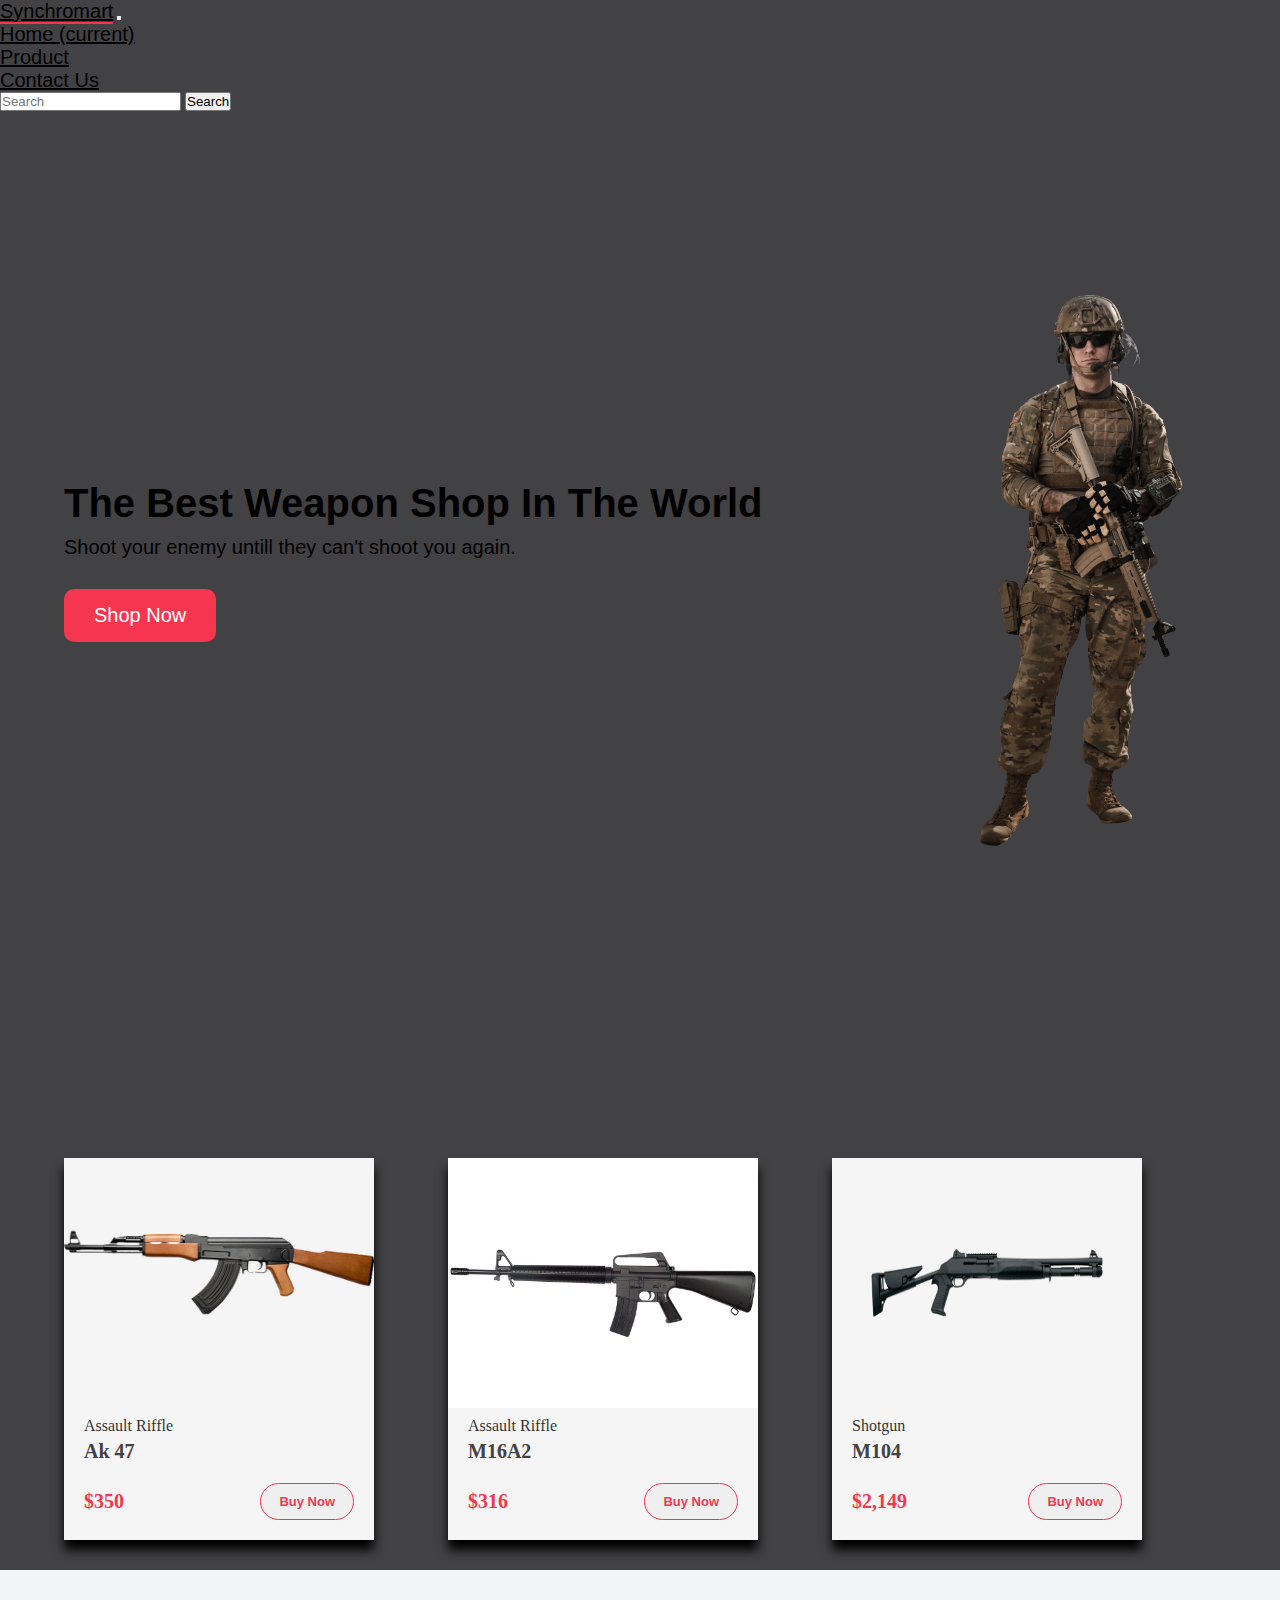
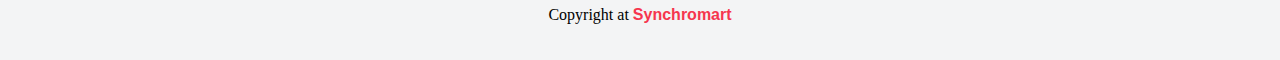
<file: index.html>
<!DOCTYPE html>
<html lang="en">
<head>
    <meta charset="UTF-8">
    <meta http-equiv="X-UA-Compatible" content="IE=edge">
    <meta name="viewport" content="width=device-width, initial-scale=1.0">
    <title>Synchromart</title>

    <!-- Link -->
    <link rel="stylesheet" href="https://cdn.jsdelivr.net/npm/bootstrap@4.6.2/dist/css/bootstrap.min.css" integrity="sha384-xOolHFLEh07PJGoPkLv1IbcEPTNtaed2xpHsD9ESMhqIYd0nLMwNLD69Npy4HI+N" crossorigin="anonymous">
    <!-- CSS -->
    <link rel="stylesheet" href="style.css">
</head>
<body class="bg-light">
    <!-- Navbar -->
    <nav class="navbar navbar-expand-lg navbar-light bg-light">
      <a class="navbar-brand nav-tittle" href="index.html">Synchromart</a>
      <button class="navbar-toggler" type="button" data-toggle="collapse" data-target="#navbarSupportedContent" aria-controls="navbarSupportedContent" aria-expanded="false" aria-label="Toggle navigation">
        <span class="navbar-toggler-icon"></span>
      </button>
    
      <div class="collapse navbar-collapse" id="navbarSupportedContent">
        <ul class="navbar-nav mr-auto ml-auto">
          <li class="nav-item ">
            <a class="nav-link mr-5" href="index.html">Home <span class="sr-only">(current)</span></a>
          </li>
          <li class="nav-item">
            <a class="nav-link " href="product.html">Product</a>
          </li>
          <li class="nav-item">
            <a class="nav-link ml-lg-5" href="contact.html">Contact Us</a>
          </li>
        </ul>
        <form class="form-inline my-2 my-lg-0">
          <input class="form-control mr-sm-2" type="search" placeholder="Search" aria-label="Search">
          <button class="btn btn-outline-success my-2 my-sm-0" type="submit">Search</button>
        </form>
      </div>
    </nav>
    <!-- Akhir Navbar -->

    
    <!-- Main Content -->
    <section class="content">
    
      <h1>The Best Weapon Shop In The World</h1>
      <p>Shoot your enemy untill they can't shoot you again.</p>
      <button>Shop Now</button>
    </section>
    
    
    
    <h1 class="pheading"  id="product">Our Best Product</h1>
    <section class="sec">
      <div class="product">
        <!-- Awal Card -->
        <div class="card">
          <div class="img"><img src="Ak 47.jpg" alt=""></div>
          <div class="desc">Assault Riffle</div>
          <div class="tittle">Ak 47</div>
          <div class="box">
            <div class="price">$350</div>
            <button class="btn">Buy Now</button>
          </div>
        </div>
        <!-- Akhir Card -->
        <!-- Awal Card -->
        <div class="card">
          <div class="img"><img src="Colt M16A2.jpg" alt=""></div>
          <div class="desc">Assault Riffle</div>
          <div class="tittle">M16A2</div>
          <div class="box">
            <div class="price">$316</div>
            <button class="btn">Buy Now</button>
          </div>
        </div>
        <!-- Akhir Card -->
        <!-- Awal Card -->
        <div class="card">
          <div class="img"><img src="M1014 Shotguns _ Benelli Shotguns and Rifles.png" alt=""></div>
          <div class="desc">Shotgun</div>
          <div class="tittle">M104</div>
          <div class="box">
            <div class="price">$2,149</div>
            <button class="btn">Buy Now</button>
          </div>
        </div>
        <!-- Akhir Card -->
        
      </div>
    </section>
    <footer>
      <p>Copyright at <a href="">Synchromart</a></p>
    </footer>
    <!-- Akhir Main Content -->
    <script src="https://cdn.jsdelivr.net/npm/jquery@3.5.1/dist/jquery.slim.min.js" integrity="sha384-DfXdz2htPH0lsSSs5nCTpuj/zy4C+OGpamoFVy38MVBnE+IbbVYUew+OrCXaRkfj" crossorigin="anonymous"></script>
    <script src="https://cdn.jsdelivr.net/npm/bootstrap@4.6.2/dist/js/bootstrap.bundle.min.js" integrity="sha384-Fy6S3B9q64WdZWQUiU+q4/2Lc9npb8tCaSX9FK7E8HnRr0Jz8D6OP9dO5Vg3Q9ct" crossorigin="anonymous"></script>
</body>
</html>
</file>
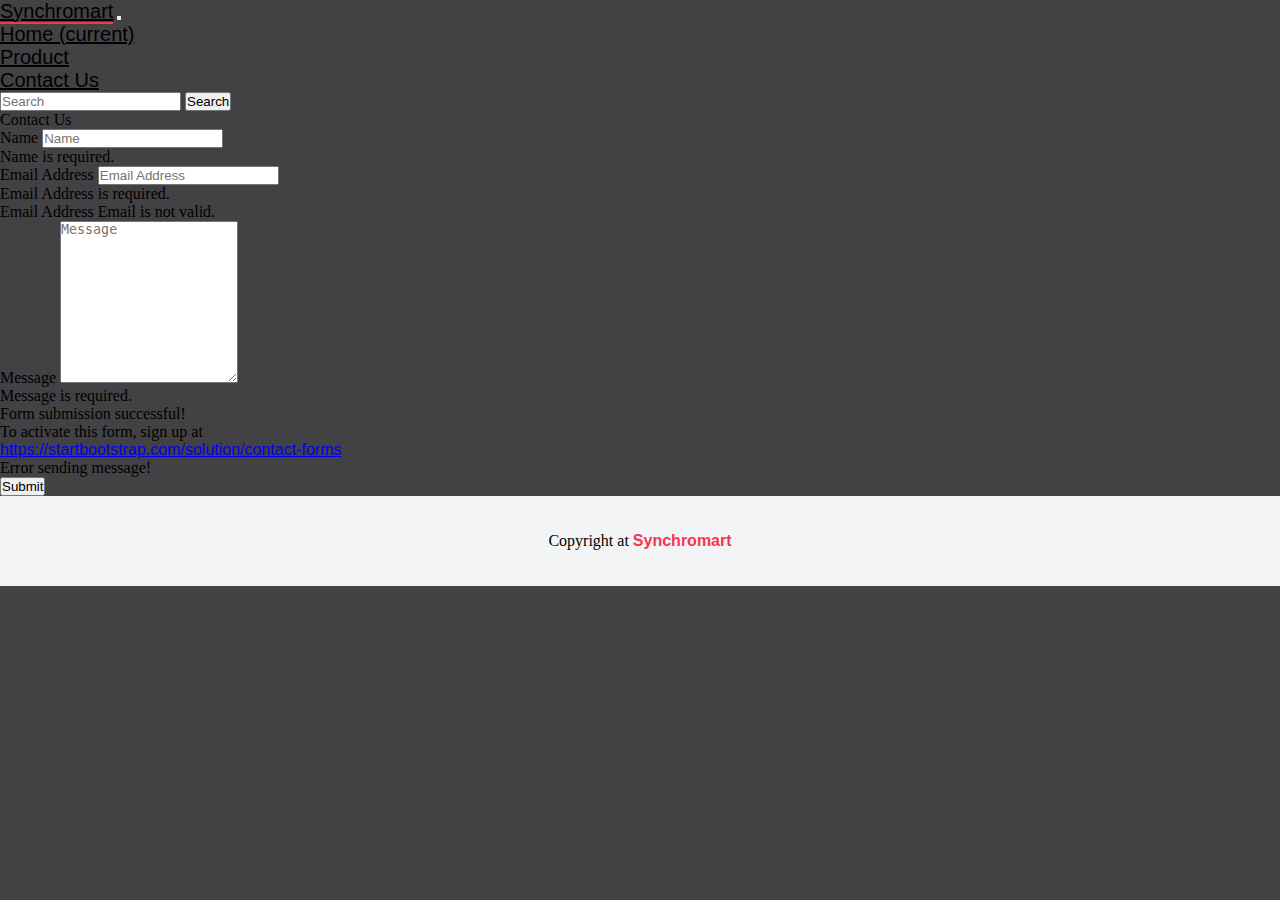
<file: contact.html>
<!DOCTYPE html>
<html lang="en">
<head>
    <meta charset="UTF-8">
    <meta http-equiv="X-UA-Compatible" content="IE=edge">
    <meta name="viewport" content="width=device-width, initial-scale=1.0">
    <title>Synchromart</title>

    <!-- Link -->
    <link rel="stylesheet" href="https://cdn.jsdelivr.net/npm/bootstrap@4.6.2/dist/css/bootstrap.min.css" integrity="sha384-xOolHFLEh07PJGoPkLv1IbcEPTNtaed2xpHsD9ESMhqIYd0nLMwNLD69Npy4HI+N" crossorigin="anonymous">
    <!-- CSS -->
    <link rel="stylesheet" href="style.css">
</head>
<body class="bg-light">
    <!-- Navbar -->
    <nav class="navbar navbar-expand-lg navbar-light bg-light">
      <a class="navbar-brand nav-tittle" href="index.html">Synchromart</a>
      <button class="navbar-toggler" type="button" data-toggle="collapse" data-target="#navbarSupportedContent" aria-controls="navbarSupportedContent" aria-expanded="false" aria-label="Toggle navigation">
        <span class="navbar-toggler-icon"></span>
      </button>
    
      <div class="collapse navbar-collapse" id="navbarSupportedContent">
        <ul class="navbar-nav mr-auto ml-auto">
          <li class="nav-item ">
            <a class="nav-link mr-5" href="index.html">Home <span class="sr-only">(current)</span></a>
          </li>
          <li class="nav-item">
            <a class="nav-link " href="product.html">Product</a>
          </li>
          <li class="nav-item">
            <a class="nav-link ml-lg-5" href="contact.html">Contact Us</a>
          </li>
        </ul>
        <form class="form-inline my-2 my-lg-0">
          <input class="form-control mr-sm-2" type="search" placeholder="Search" aria-label="Search">
          <button class="btn btn-outline-success my-2 my-sm-0" type="submit">Search</button>
        </form>
      </div>
    </nav>
    <!-- Akhir Navbar -->

    
    <!-- Main Content -->
   
<div class="container-fluid px-5 my-5">
    <div class="row justify-content-center">
      <div class="col-xl-10">
        <div class="card border-0 rounded-3 shadow-lg overflow-hidden">
          <div class="card-body p-0">
            <div class="row g-0">
              <div class="col-sm-6 d-none d-sm-block bg-image"></div>
              <div class="col-sm-6 p-4">
                <div class="text-center">
                  <div class="h3 fw-light">Contact Us</div>
                </div>
  
                <!-- * * * * * * * * * * * * * *
            // * * SB Forms Contact Form * *
            // * * * * * * * * * * * * * * *
  
            // This form is pre-integrated with SB Forms.
            // To make this form functional, sign up at
            // https://startbootstrap.com/solution/contact-forms
            // to get an API token!
            -->
  
                <form id="contactForm" data-sb-form-api-token="API_TOKEN">
  
                  <!-- Name Input -->
                  <div class="form-floating mb-3">
                    <label for="name">Name</label>
                    <input class="form-control" id="name" type="text" placeholder="Name" data-sb-validations="required" />
                    <div class="invalid-feedback" data-sb-feedback="name:required">Name is required.</div>
                  </div>
  
                  <!-- Email Input -->
                  <div class="form-floating mb-3">
                    <label for="emailAddress">Email Address</label>
                    <input class="form-control" id="emailAddress" type="email" placeholder="Email Address" data-sb-validations="required,email" />
                    <div class="invalid-feedback" data-sb-feedback="emailAddress:required">Email Address is required.</div>
                    <div class="invalid-feedback" data-sb-feedback="emailAddress:email">Email Address Email is not valid.</div>
                  </div>
  
                  <!-- Message Input -->
                  <div class="form-floating mb-3">
                    <label for="message">Message</label>
                    <textarea class="form-control" id="message" type="text" placeholder="Message" style="height: 10rem;" data-sb-validations="required"></textarea>
                    <div class="invalid-feedback" data-sb-feedback="message:required">Message is required.</div>
                  </div>
  
                  <!-- Submit success message -->
                  <div class="d-none" id="submitSuccessMessage">
                    <div class="text-center mb-3">
                      <div class="fw-bolder">Form submission successful!</div>
                      <p>To activate this form, sign up at</p>
                      <a href="https://startbootstrap.com/solution/contact-forms">https://startbootstrap.com/solution/contact-forms</a>
                    </div>
                  </div>
  
                  <!-- Submit error message -->
                  <div class="d-none" id="submitErrorMessage">
                    <div class="text-center text-danger mb-3">Error sending message!</div>
                  </div>
  
                  <!-- Submit button -->
                  <div class="d-grid">
                    <button class="btn btn-dark" id="submitButton" type="submit">Submit</button>
                  </div>
                </form>
                <!-- End of contact form -->
  
              </div>
            </div>
  
          </div>
        </div>
      </div>
    </div>
  </div>
  <footer>
    <p>Copyright at <a href="">Synchromart</a></p>
  </footer>
   
    <!-- Akhir Main Content -->
    
    <script src="https://cdn.jsdelivr.net/npm/jquery@3.5.1/dist/jquery.slim.min.js" integrity="sha384-DfXdz2htPH0lsSSs5nCTpuj/zy4C+OGpamoFVy38MVBnE+IbbVYUew+OrCXaRkfj" crossorigin="anonymous"></script>
    <script src="https://cdn.jsdelivr.net/npm/bootstrap@4.6.2/dist/js/bootstrap.bundle.min.js" integrity="sha384-Fy6S3B9q64WdZWQUiU+q4/2Lc9npb8tCaSX9FK7E8HnRr0Jz8D6OP9dO5Vg3Q9ct" crossorigin="anonymous"></script>
</body>
</html>
</file>
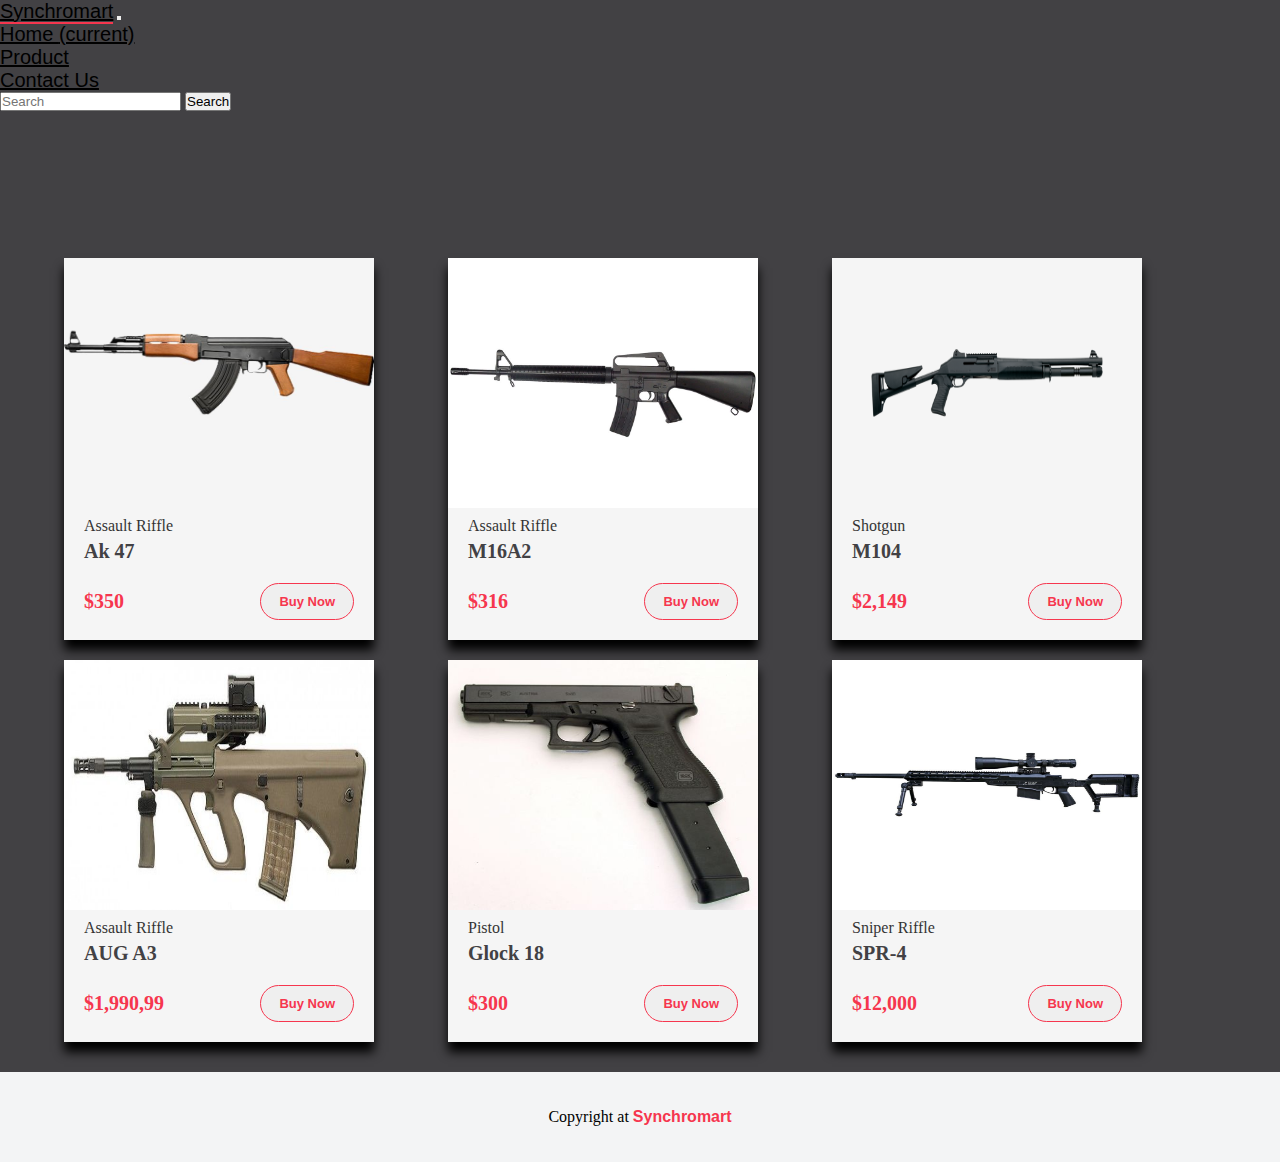
<file: product.html>
<!DOCTYPE html>
<html lang="en">
<head>
    <meta charset="UTF-8">
    <meta http-equiv="X-UA-Compatible" content="IE=edge">
    <meta name="viewport" content="width=device-width, initial-scale=1.0">
    <title>Synchromart</title>

   
   <!-- Link -->
   <link rel="stylesheet" href="https://cdn.jsdelivr.net/npm/bootstrap@4.6.2/dist/css/bootstrap.min.css" integrity="sha384-xOolHFLEh07PJGoPkLv1IbcEPTNtaed2xpHsD9ESMhqIYd0nLMwNLD69Npy4HI+N" crossorigin="anonymous">
    <link rel="stylesheet" href="style.css">
</head>
<body class="bg-light">
    <!-- Navbar -->
    <nav class="navbar navbar-expand-lg navbar-light bg-light">
      <a class="navbar-brand nav-tittle" href="index.html">Synchromart</a>
      <button class="navbar-toggler" type="button" data-toggle="collapse" data-target="#navbarSupportedContent" aria-controls="navbarSupportedContent" aria-expanded="false" aria-label="Toggle navigation">
        <span class="navbar-toggler-icon"></span>
      </button>
    
      <div class="collapse navbar-collapse" id="navbarSupportedContent">
        <ul class="navbar-nav mr-auto ml-auto">
          <li class="nav-item ">
            <a class="nav-link mr-5" href="index.html">Home <span class="sr-only">(current)</span></a>
          </li>
          <li class="nav-item">
            <a class="nav-link " href="product.html">Product</a>
          </li>
          <li class="nav-item">
            <a class="nav-link ml-lg-5" href="contact.html">Contact Us</a>
          </li>
        </ul>
        <form class="form-inline my-2 my-lg-0">
          <input class="form-control mr-sm-2" type="search" placeholder="Search" aria-label="Search">
          <button class="btn btn-outline-success my-2 my-sm-0" type="submit">Search</button>
        </form>
      </div>
    </nav>
    <!-- Akhir Navbar -->

    
    <!-- Main Content -->
    
    <h1 class="pheading"  id="product">Our Product</h1>
    <section class="sec">
      <div class="product">
        <!-- Awal Card -->
        <div class="card">
          <div class="img"><img src="Ak 47.jpg" alt=""></div>
          <div class="desc">Assault Riffle</div>
          <div class="tittle">Ak 47</div>
          <div class="box">
            <div class="price">$350</div>
            <button class="btn">Buy Now</button>
          </div>
        </div>
        <!-- Akhir Card -->
        <!-- Awal Card -->
        <div class="card">
          <div class="img"><img src="Colt M16A2.jpg" alt=""></div>
          <div class="desc">Assault Riffle</div>
          <div class="tittle">M16A2</div>
          <div class="box">
            <div class="price">$316</div>
            <button class="btn">Buy Now</button>
          </div>
        </div>
        <!-- Akhir Card -->
        <!-- Awal Card -->
        <div class="card">
          <div class="img"><img src="M1014 Shotguns _ Benelli Shotguns and Rifles.png" alt=""></div>
          <div class="desc">Shotgun</div>
          <div class="tittle">M104</div>
          <div class="box">
            <div class="price">$2,149</div>
            <button class="btn">Buy Now</button>
          </div>
        </div>
        <!-- Akhir Card -->
        <div class="card">
          <div class="img"><img src="New Steyr AUG A3 Variant -.jpg" alt=""></div>
          <div class="desc">Assault Riffle</div>
          <div class="tittle">AUG A3</div>
          <div class="box">
            <div class="price">$1,990,99</div>
            <button class="btn">Buy Now</button>
          </div>
        </div>
        <!-- Akhir Card -->
        <div class="card">
          <div class="img"><img src="download (1).jpg" alt=""></div>
          <div class="desc">Pistol</div>
          <div class="tittle">Glock 18</div>
          <div class="box">
            <div class="price">$300</div>
            <button class="btn">Buy Now</button>
          </div>
        </div>
        <!-- Akhir Card -->
        <div class="card">
          <div class="img"><img src="SPR-4.jpg" alt=""></div>
          <div class="desc">Sniper Riffle</div>
          <div class="tittle">SPR-4</div>
          <div class="box">
            <div class="price">$12,000</div>
            <button class="btn">Buy Now</button>
          </div>
        </div>
        <!-- Akhir Card -->
        
      </div>
    </section>
    <footer>
      <p>Copyright at <a href="">Synchromart</a></p>
    </footer>
    <!-- Akhir Main Content -->
    <script src="https://cdn.jsdelivr.net/npm/jquery@3.5.1/dist/jquery.slim.min.js" integrity="sha384-DfXdz2htPH0lsSSs5nCTpuj/zy4C+OGpamoFVy38MVBnE+IbbVYUew+OrCXaRkfj" crossorigin="anonymous"></script>
    <script src="https://cdn.jsdelivr.net/npm/bootstrap@4.6.2/dist/js/bootstrap.bundle.min.js" integrity="sha384-Fy6S3B9q64WdZWQUiU+q4/2Lc9npb8tCaSX9FK7E8HnRr0Jz8D6OP9dO5Vg3Q9ct" crossorigin="anonymous"></script>
</body>
</html>
</file>
<file: style.css>
body{
    height: 100%;
    background-color: #424144
}
@import url('https://fonts.googleapis.com/css2?family=Poppins&display=swap');


.bg-image {
    background-image: url('background.jpg');
    background-size: cover;
    background-position: center;
    background-repeat: no-repeat;
  }
  


 
/* Font */
@import url('https://fonts.googleapis.com/css2?family=Poppins&display=swap');

/* Navbar */
*{
    padding: 0;
    margin: 0;
}
.nav-tittle {
    color: black;
    border-bottom: 2px solid #f6364e;
    font-size: 20px;
}

.navbar li a{
    font-size: 20px;
    font-family: 'Poppins', sans-serif;
    color: black;
}
.navbar li :active{
    border-bottom: 2px solid #f6364e;
}

.navbar li a:hover{
    border-bottom: 2px solid #f6364e;
}
a {
    font-family: 'Poppins', sans-serif;
}

/* Content */


    

.content {
    background-image: url(weapon.png);
    background-position: right;
    background-repeat: no-repeat;
    padding: 0 5%;
    display: flex;
    flex-direction: column;
    justify-content: center;
    align-items: flex-start;
    height: 100vh;
}
.content h1{
    font-size: 40px;
    font-family: 'Poppins', sans-serif;
}
.content p{
    font-size: 20px;
    font-family: 'Poppins', sans-serif;
    margin-top: 10px;
}
.content button{
    margin-top: 30px;
    padding: 15px 30px;
    border: none;
    background-color: #f6364e;
    color: white;
    font-size: 20px;
    border-radius: 10px;
    cursor: pointer;
}

.pheading{
    text-align: center;
    margin: 50px 0;
    color: #424144;
}
/* Product */
.sec{
    padding: 10px 5%;

}
.product{
    display: grid;
    grid-template-columns: repeat(auto-fit, minmax(320px, 1fr));
}
.product .card{
    width: 310px;
    background: #f5f5f5;
    box-shadow: 0px 10px 10px black;
    margin-bottom: 20px;
}

.product .card img {
    height:  250px;
    width: 100%;
}
.product .card .desc{
    padding: 5px 20px;
    opacity: 0.8;

}
.product .card .tittle{
    font-weight: 900;
     font-size: 20px;
     color: #424144;
     padding: 0 20px;
}
.product .card .box {
    display: flex;
    justify-content: space-between;
    align-items: center;
    padding: 20px;

}

.product .card .box .price {
    color: #f6364e;
    font-size: 20px;
    font-weight: bold;
}
.product .card .box .btn {
    font-size: 13px;
    color: #f6364e;
    padding:  10px 18px;
    font-weight: 900;
    border: 1px solid #f6364e;
    border-radius: 20px;
}
.product .card .box .btn:hover {

    cursor: pointer;
    background-color: #f6364e;
    color: white;
}

.third{
        padding: 0 5%;
        display: flex;
        flex-direction: column;
        justify-content: center;
        align-items: flex-start;
        height: 50vh;
        
    }
    .third p{
        font-size: 25px;
        font-family: 'Poppins', sans-serif;
      
    }

    @media screen and (min-width: 280px) and (max-width: 601px) {
        .content {
            background-image: url(weapon.png);
            background-position: right;
            background-repeat: no-repeat;
            padding: 0 5%;
            display: flex;
            flex-direction: column;
            justify-content: center;
            align-items: flex-start;
            height: 100vh;
            background: none;
        }
        .content h1{
            font-size: 40px;
            font-family: 'Poppins', sans-serif;
        }
        .content p{
            font-size: 20px;
            font-family: 'Poppins', sans-serif;
            margin-top: 10px;
        }
        .content button{
            margin-top: 30px;
            padding: 15px 30px;
            border: none;
            background-color: #f6364e;
            color: white;
            font-size: 20px;
            border-radius: 10px;
            cursor: pointer;
        }
        
        .pheading{
            text-align: center;
            margin: 50px 0;
            color: #424144;
        }
        /* Product */
        .sec{
            padding: 10px 5%;
        
        }
        .product{
            display: grid;
            grid-template-columns: repeat(auto-fit, minmax(325px, 1fr));
            margin-left: 16px;
        }
        .product .card{
            width: 310px;
            background: #f5f5f5;
            box-shadow: 0px 10px 10px black;
            margin-bottom: 20px;
        }
        
        .product .card img {
            height:  250px;
            width: 100%;
        }
        .product .card .desc{
            padding: 5px 20px;
            opacity: 0.8;
        
        }
        .product .card .tittle{
            font-weight: 900;
             font-size: 20px;
             color: #424144;
             padding: 0 20px;
        }
        .product .card .box {
            display: flex;
            justify-content: space-between;
            align-items: center;
            padding: 20px;
        
        }
        
        .product .card .box .price {
            color: #f6364e;
            font-size: 20px;
            font-weight: bold;
        }
        .product .card .box .btn {
            font-size: 13px;
            color: #f6364e;
            padding:  10px 18px;
            font-weight: 900;
            border: 1px solid #f6364e;
            border-radius: 20px;
        }
        .product .card .box .btn:hover {
        
            cursor: pointer;
            background-color: #f6364e;
            color: white;
        }
        
        .third{
                padding: 0 5%;
                display: flex;
                flex-direction: column;
                justify-content: center;
                align-items: flex-start;
                height: 50vh;
                
            }
            .third p{
                font-size: 25px;
                font-family: 'Poppins', sans-serif;
              
            }
    }

    @media screen and (min-width: 412px) and (max-width: 601px) {
        .product{
            display: grid;
            grid-template-columns: repeat(auto-fit, minmax(325px, 1fr));
            margin-left: 28px;
        }
    }
  
/* Footer */

footer{
    background-color: #f3f4f5;
    height: 10vh;
}
footer p{
    text-align: center;
    line-height: 10vh;
}
footer p a{
    text-decoration: none;
    color: #f6364e;
    font-weight: bold;
}
</file>
